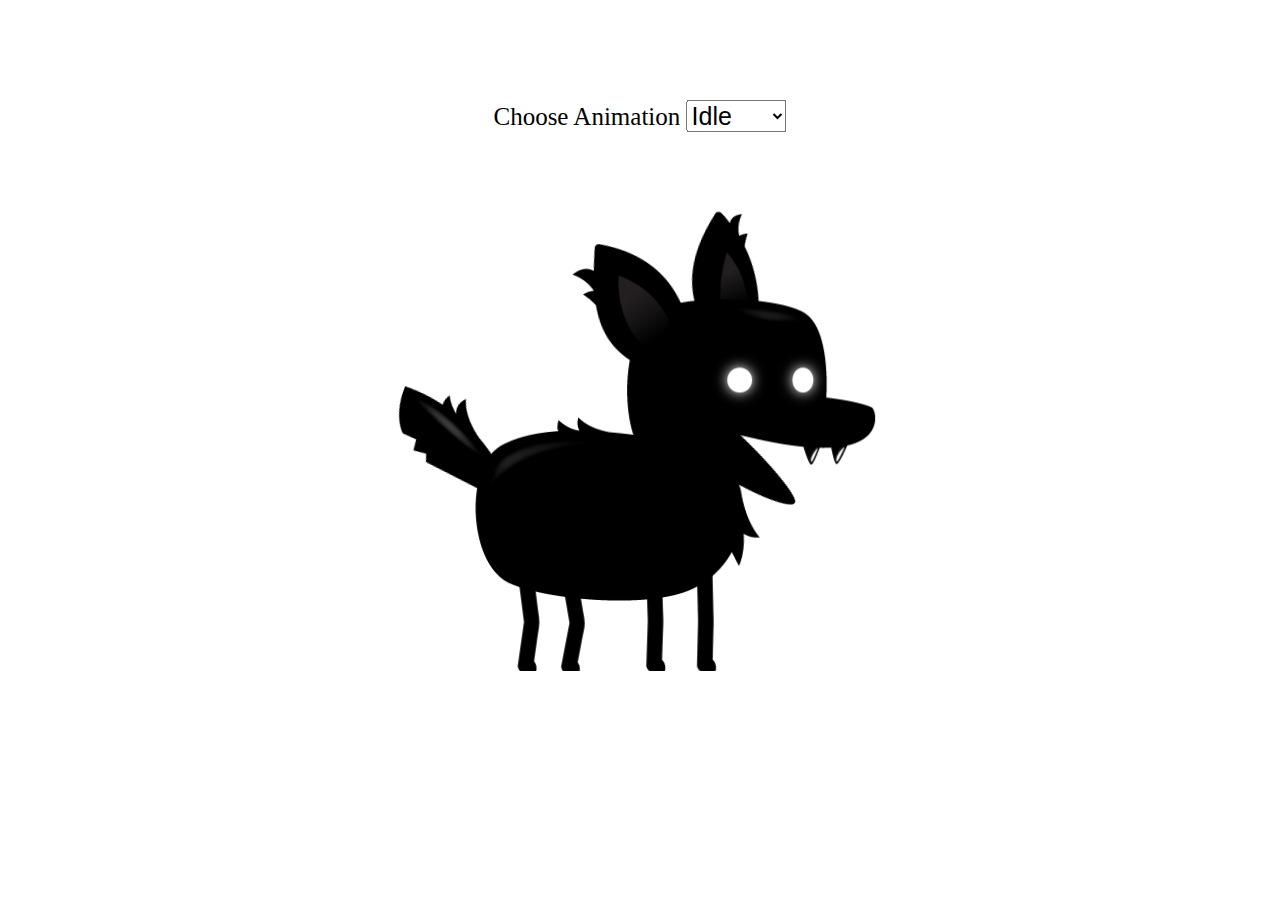
<file: project 1 - Vanilla Javascript sprite animation tecniques/index.html>
<!DOCTYPE html>
<html lang="en">
<head>
    <meta charset="UTF-8">
    <meta http-equiv="X-UA-Compatible" content="IE=edge">
    <meta name="viewport" content="width=device-width, initial-scale=1.0">
    <title>Sprite Animations</title>
    <link rel="stylesheet" href="style.css">
</head>
<body>
    <canvas id="canva1" width="600" height="600"></canvas>

    <div class="controls">
        <label for="animations">Choose Animation</label>
        <select id="animations" name="animations">
            <option value="idle">Idle</option>
            <option value="jump">Jump</option>
            <option value="fall">Fall</option>
            <option value="run">Run</option>
            <option value="dizzy">Dizzy</option>
            <option value="sit">Sit</option>
            <option value="roll">Roll</option>
            <option value="bite">Bite</option>
            <option value="ko">KO</option>
            <option value="getHit">Get Hit</option>
        </select>
    </div>

    <script src="script.js"></script>
</body>
</html>
</file>
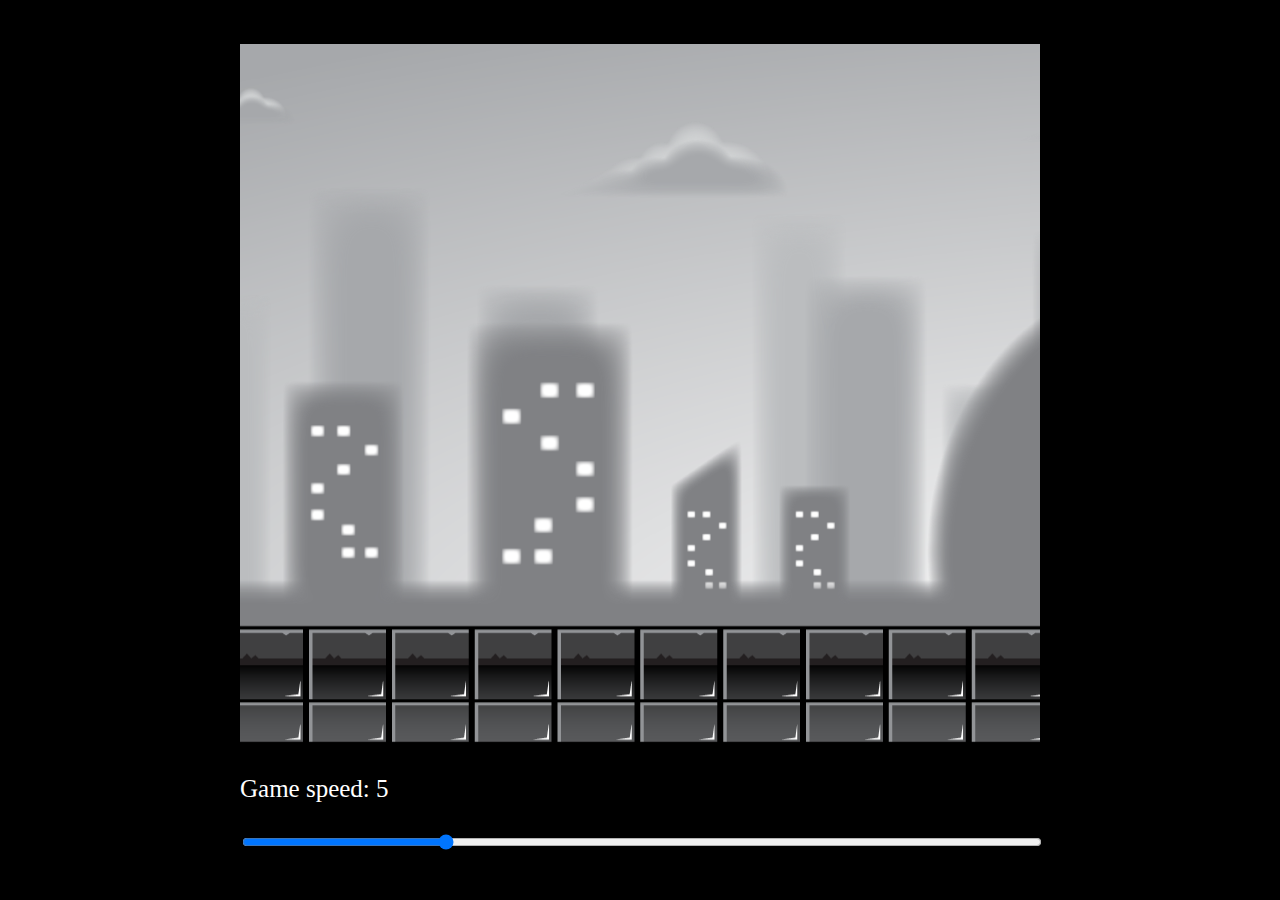
<file: project 2 - Parallax backgrouds/index.html>
<!DOCTYPE html>
<html lang="en">
<head>
    <meta charset="UTF-8">
    <meta http-equiv="X-UA-Compatible" content="IE=edge">
    <meta name="viewport" content="width=device-width, initial-scale=1.0">
    <title>Parallax backgrounds</title>
    <link rel="stylesheet" href="style.css">
</head>
<body>
    <div id="container">
        <canvas id="canvas1" width="800px" height="700px"></canvas>
        <p>Game speed: <span id="showGameSpeed"></span></p>
        <input type="range" min="0" max="20" value="5" class="slider" id="slider">
    </div>

    <script src="script.js"></script>
</body>
</html>
</file>
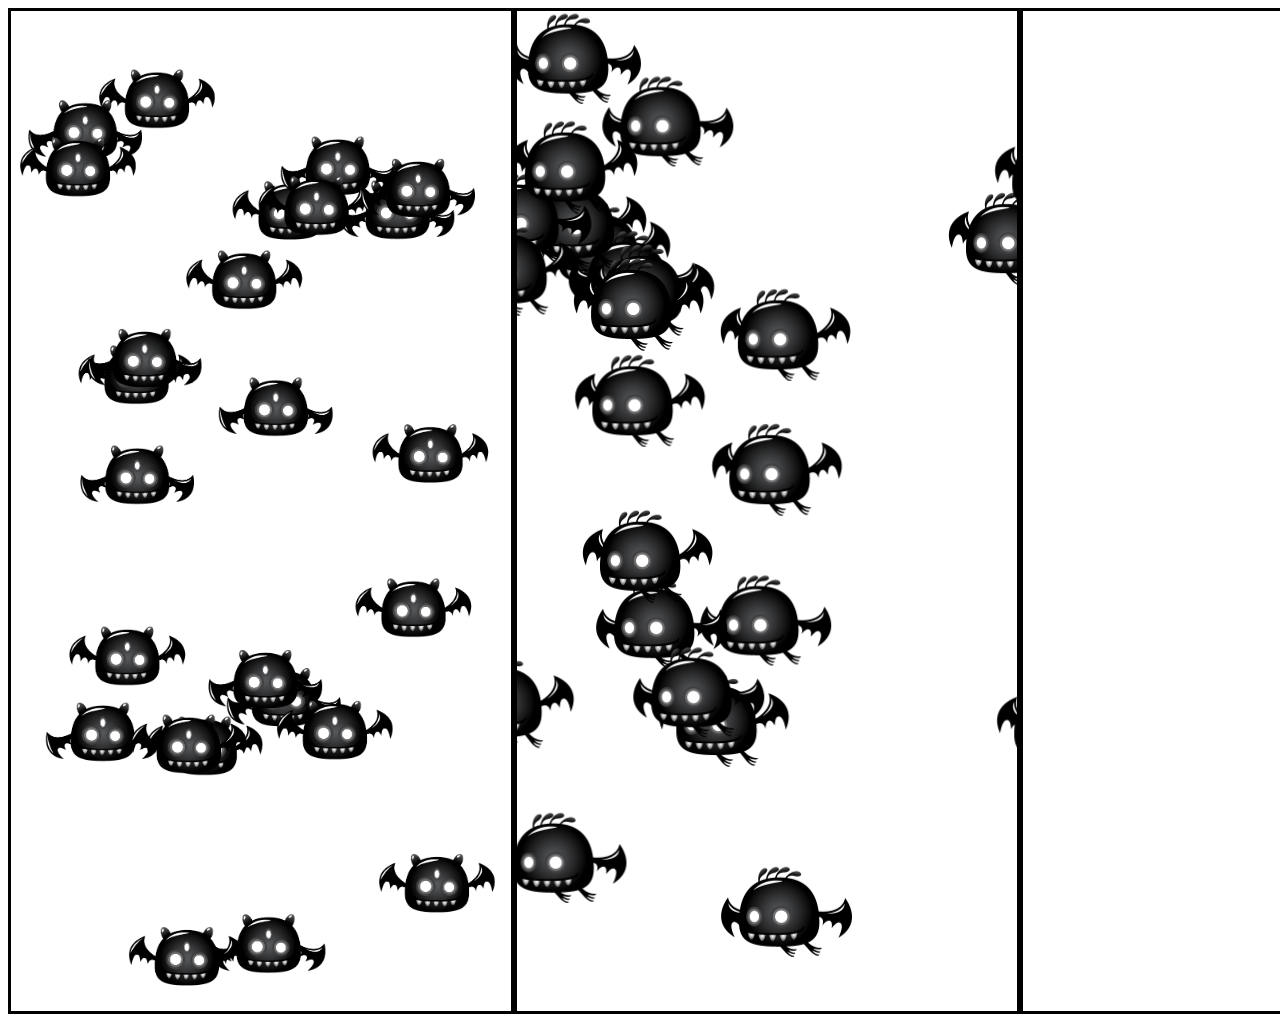
<file: project 3 - Enemy movement patterns/index.html>
<!DOCTYPE html>
<html lang="en">
<head>
    <meta charset="UTF-8">
    <meta name="viewport" content="width=device-width, initial-scale=1.0">
    <title>NPC movement animations</title>
    <link rel="stylesheet" href="style.css">
</head>
<body>
    <div>
        <canvas id="canvas1" class="canvas" width="500px" height="1000px"></canvas>
    </div>
    <div>
        <canvas id="canvas2" class="canvas" width="500px" height="1000px"></canvas>
    </div>
    <div>
        <canvas id="canvas3" class="canvas" width="500px" height="1000px"></canvas>
    </div>
    <div>
        <canvas id="canvas4" class="canvas" width="500px" height="1000px"></canvas>
    </div>

    <script src="script.js"></script>
</body>
</html>
</file>
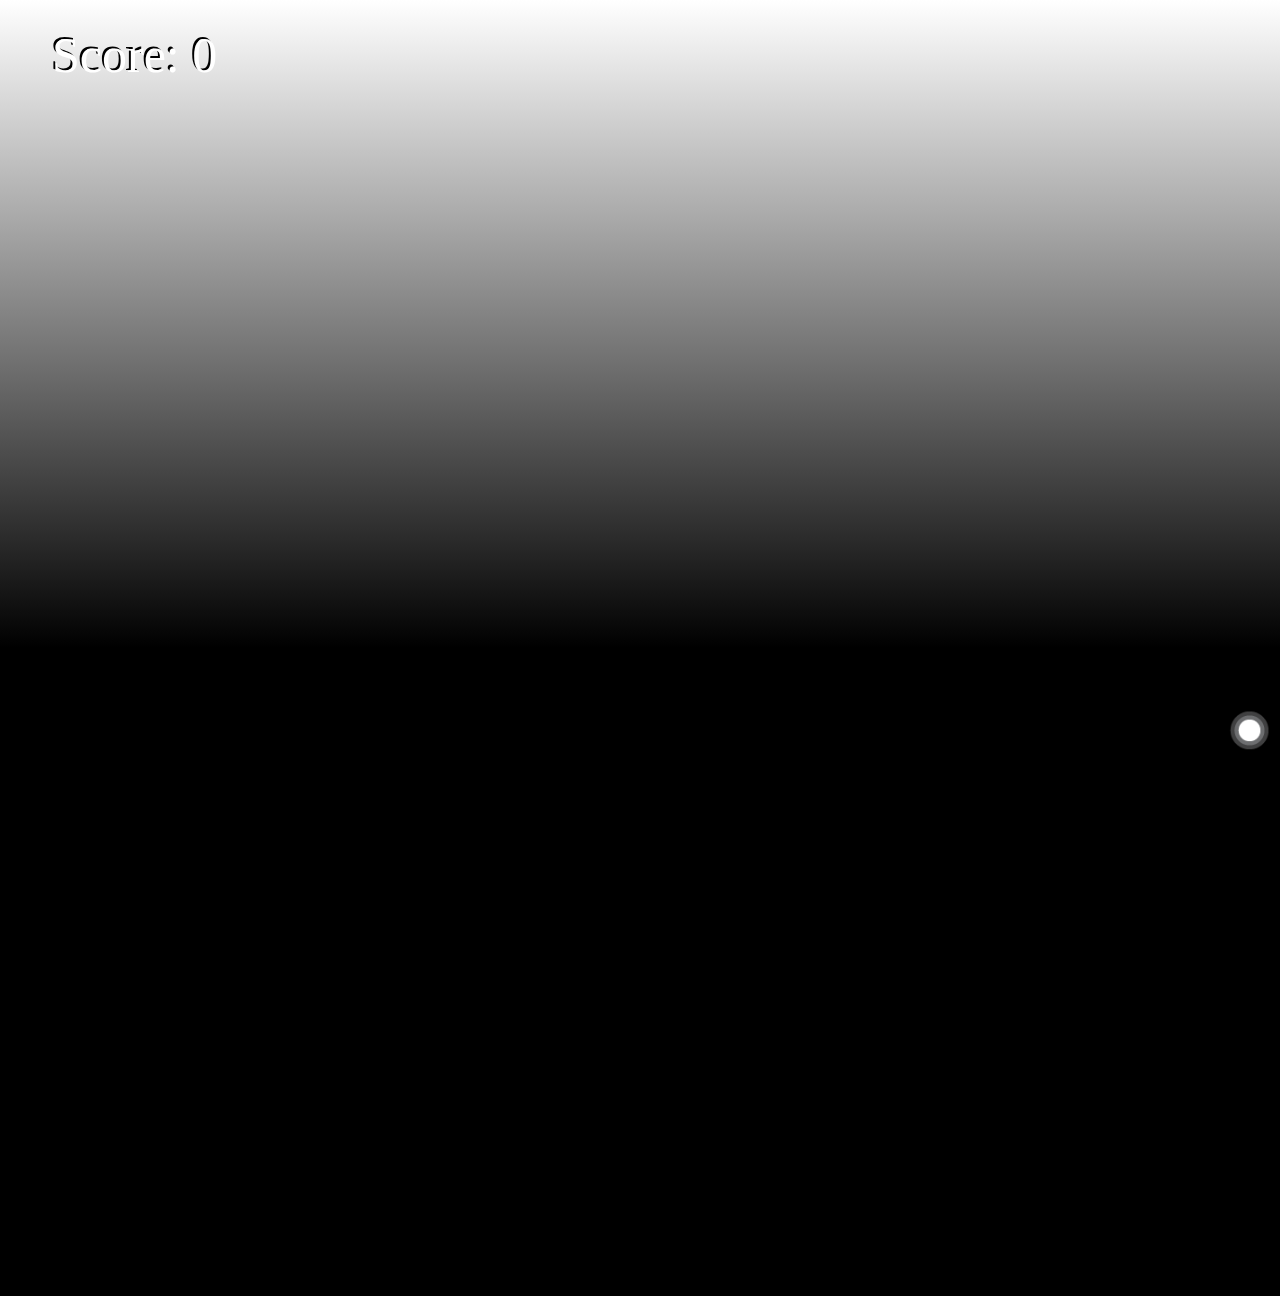
<file: project 5 - Point & click game/index.html>
<!DOCTYPE html>
<html lang="en">
<head>
    <meta charset="UTF-8">
    <meta name="viewport" content="width=device-width, initial-scale=1.0">
    <title>Point & Click Game</title>
    <link rel="stylesheet" href="style.css">
</head>
<body>
    <canvas id="collisionCanvas"></canvas>
    <canvas id="canvas1"></canvas>

    <script src="script.js"></script>
</body>
</html>
</file>
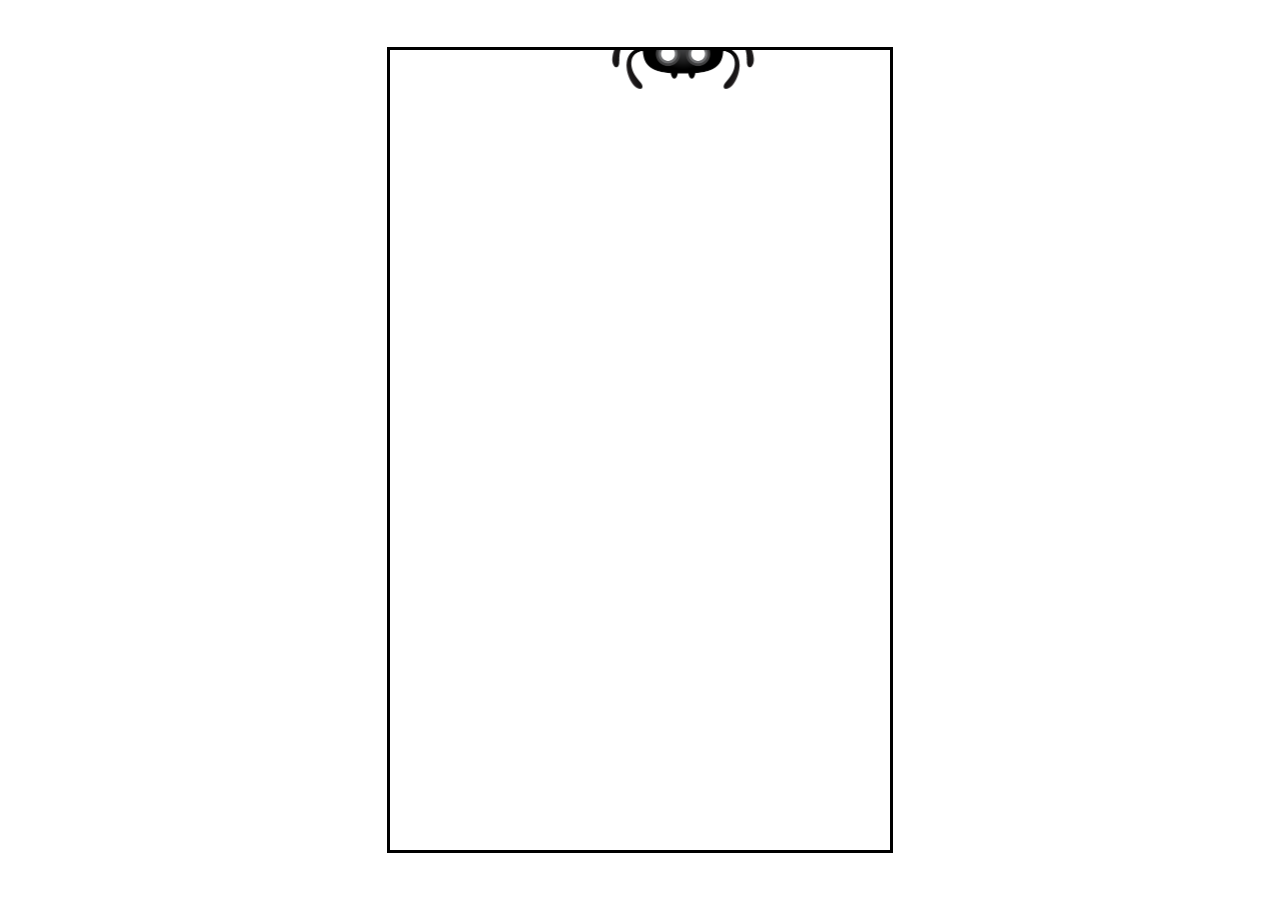
<file: project 6 - Enemy variety/index.html>
<!DOCTYPE html>
<html lang="en">
<head>
    <meta charset="UTF-8">
    <meta name="viewport" content="width=device-width, initial-scale=1.0">
    <link rel="stylesheet" href="style.css">
    <script src="index.js" defer></script>
    <title>Game</title>
</head>
<body>
    <canvas id="canvas1"></canvas>
    <img id="ghost" src="assets/sprites/enemy_ghost.png">
    <img id="spider" src="assets/sprites/enemy_spider.png">
    <img id="worm" src="assets/sprites/enemy_worm.png">
</body>
</html>
</file>
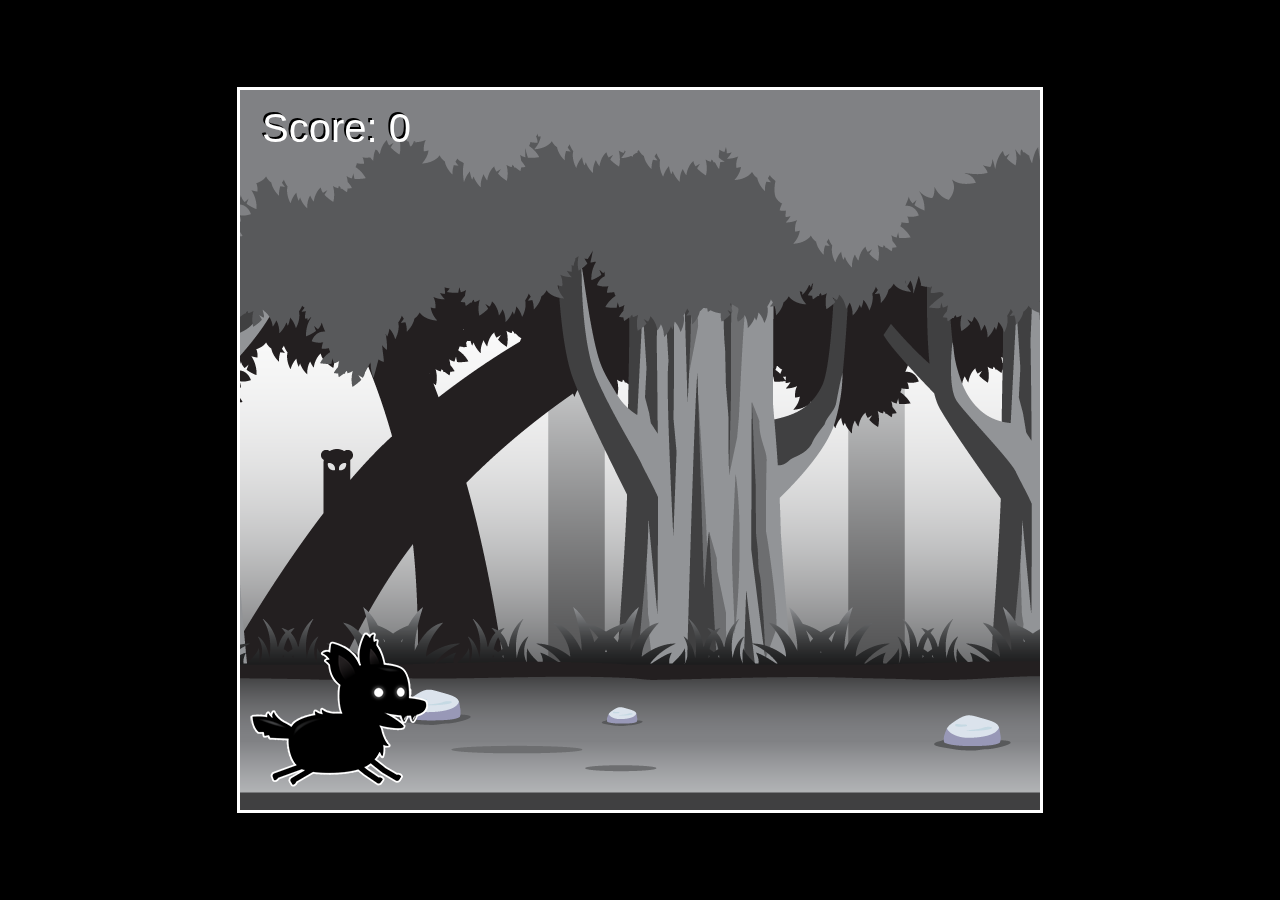
<file: project 7 - Side scroller game/index.html>
<!DOCTYPE html>
<html lang="en">
<head>
    <meta charset="UTF-8">
    <meta name="viewport" content="width=device-width, initial-scale=1.0">
    <link rel="stylesheet" href="style.css">
    <script src="script.js" defer></script>
    <title>Game</title>
</head>
<body>
    <canvas id="canvas1"></canvas>
    <img id="playerImage" src="assets/player.png">
    <img id="backgroundImage" src="assets/background_single.png">
    <img id="enemyImage" src="assets/enemy_1.png">
</body>
</html>
</file>
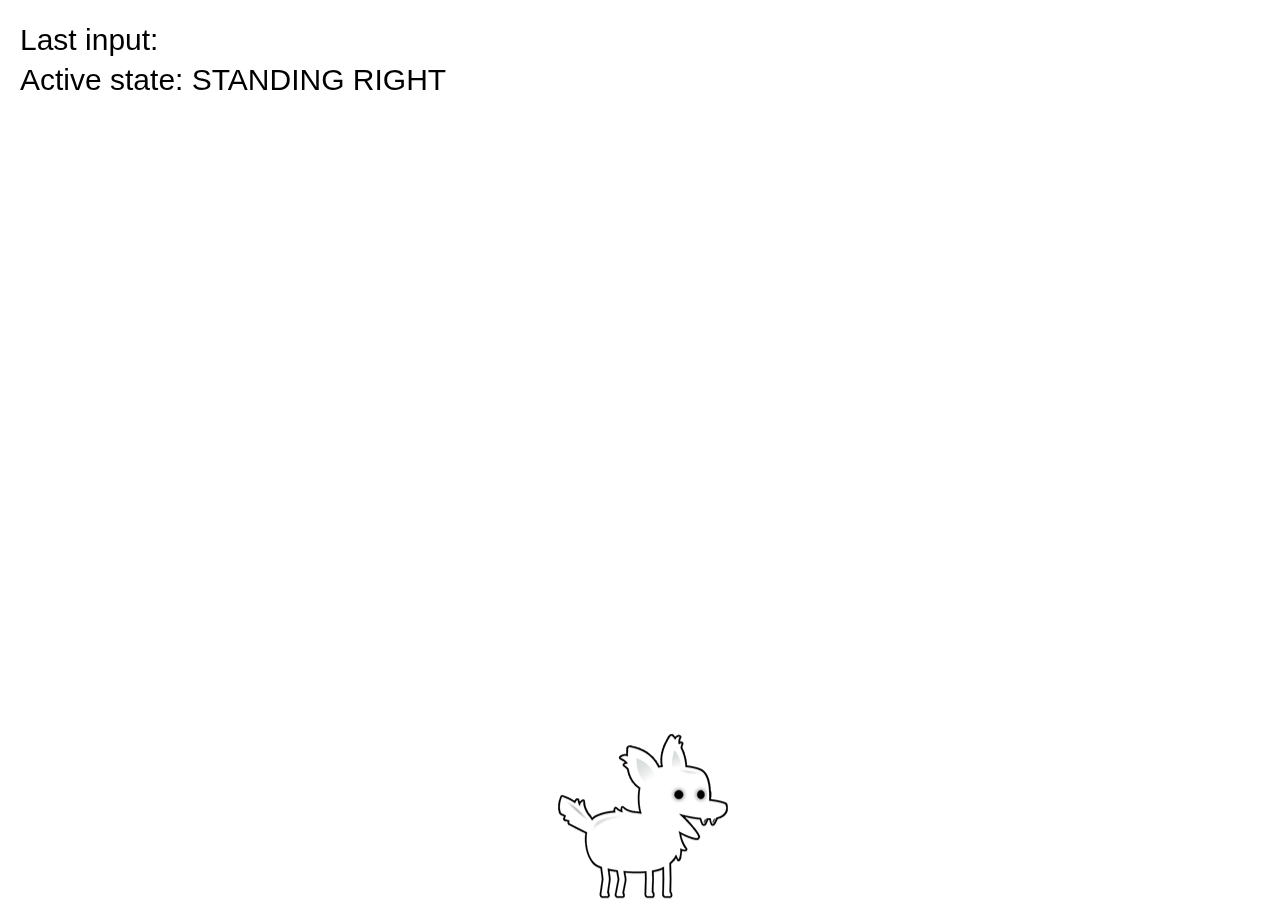
<file: project 8 - State management/index.html>
<!DOCTYPE html>
<html lang="en">
<head>
    <meta charset="UTF-8">
    <meta name="viewport" content="width=device-width, initial-scale=1.0">
    <link rel="stylesheet" href="style.css">
    <title>Game</title>
</head>
<body>
    <canvas id="canvas1"></canvas>
    <img id="dogImage" src="assets/dog.png">
    <h1 id="loading">LOADING...</h1>
    <script type="module" src="script.js"></script>
</body>
</html>
</file>
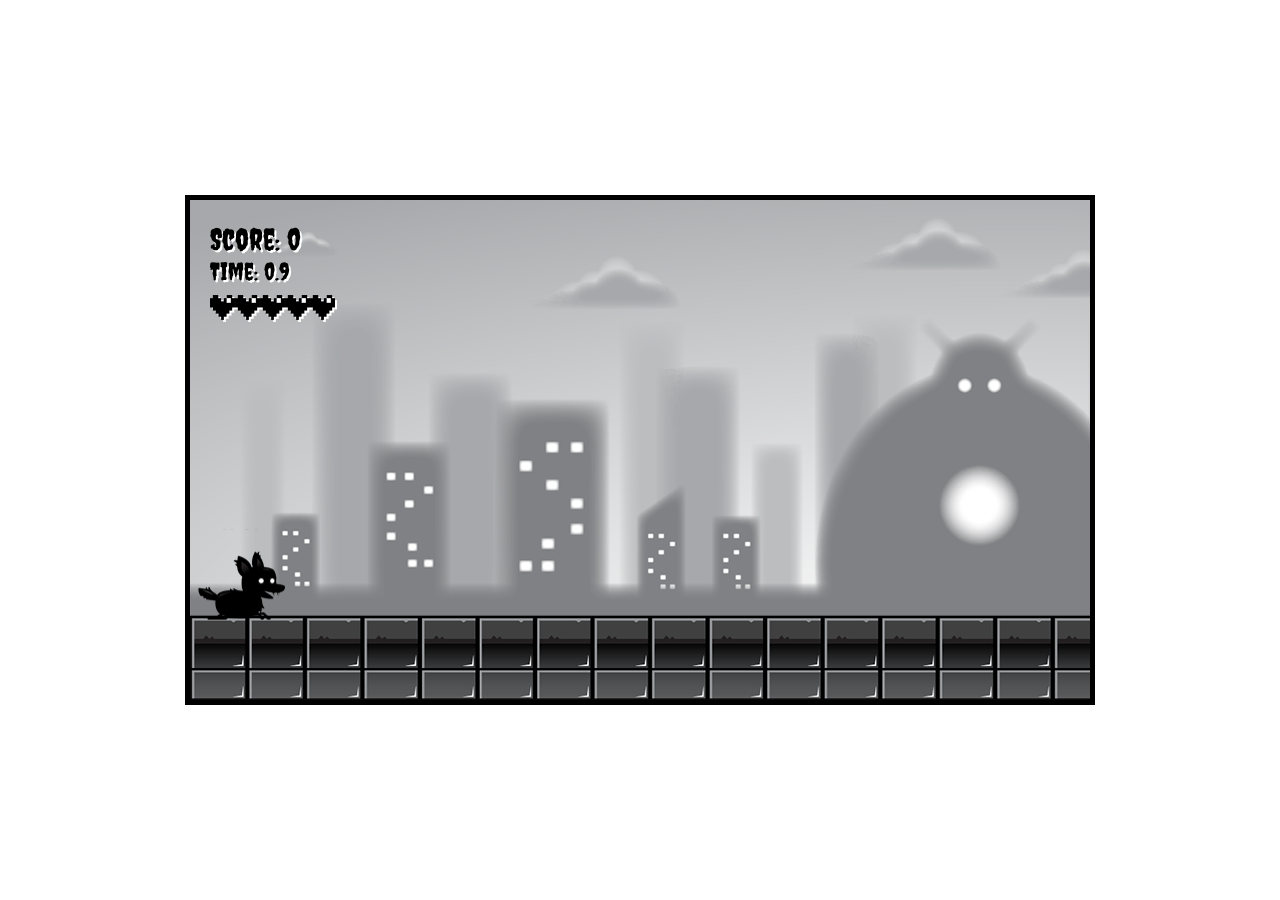
<file: project 9 - Full game/index.html>
<!DOCTYPE html>
<html lang="en">
<head>
    <meta charset="UTF-8">
    <meta name="viewport" content="width=device-width, initial-scale=1.0">
    <link rel="preconnect" href="https://fonts.googleapis.com">
    <link rel="preconnect" href="https://fonts.gstatic.com" crossorigin>
    <link href="https://fonts.googleapis.com/css2?family=Creepster&display=swap" rel="stylesheet">
    <link rel="stylesheet" href="style.css">
    <title>Game</title>
</head>
<body>
    <canvas id="canvas1"></canvas>

    <img id="player" src="assets/player.png">

    <img id="layer1" src="assets/backgrounds/city/layer-1.png">
    <img id="layer2" src="assets/backgrounds/city/layer-2.png">
    <img id="layer3" src="assets/backgrounds/city/layer-3.png">
    <img id="layer4" src="assets/backgrounds/city/layer-4.png">
    <img id="layer5" src="assets/backgrounds/city/layer-5.png">

    <img id="enemy_fly" src="assets/enemies/flying/enemy_fly.png">
    <img id="enemy_plant" src="assets/enemies/ground/enemy_plant.png">
    <img id="enemy_spider_big" src="assets/enemies/climbing/enemy_spider_big.png">

    <img id="fire" src="assets/fx/fire.png">
    <img id="collisionAnimation" src="assets/fx/boom.png">

    <img id="heart" src="assets/heart.png">

    <script type="module" src="main.js"></script>
</body>
</html>
</file>
<file: project 1 - Vanilla Javascript sprite animation tecniques/style.css>
#canva1 {
    position: absolute;
    top: 50%;
    left: 50%;
    width: 600px;
    height: 600px;
    transform: translate(-50%, -50%);
}
.controls {
    position: absolute;
    z-index: 10;
    top: 100px;
    left: 50%;
    transform: translate(-50%);
}
.controls, select, option {
    font-size: 25px;
}
</file>
<file: project 2 - Parallax backgrouds/style.css>
body {
    background: black;
}
#container {
    position: absolute;
    width: 800px;
    transform: translate(-50%, -50%);
    top: 50%;
    left: 50%;
    font-size: 25px;
}
#canvas1 {
    position: relative;
    width: 800px;
    height: 700px;
}
#slider {
    width: 100%;
}
p {
    color: white;
}
</file>
<file: project 3 - Enemy movement patterns/style.css>
body {
    display: flex;
    justify-content: space-evenly;
}
.canvas {
    border: 3px solid black;
    height: 1000px;
    width: 500px;
}
</file>
<file: project 5 - Point & click game/style.css>
body {
    background: linear-gradient(to bottom, white, black, black);
    width: 100vw;
    height: 100vw;
    overflow: hidden;
}

#canvas1 {
    position: absolute;
    top: 0;
    left: 0;
    width: 100%;
    height: 100%;
}

#collisionCanvas {
    position: absolute;
    top: 0;
    left: 0;
    width: 100%;
    height: 100%;

    opacity: 0;
}
</file>
<file: project 6 - Enemy variety/style.css>
#canvas1 {
    border: 3px solid black;
    width: 500px;
    height: 800px;
    position: absolute;
    top: 50%;
    left: 50%;
    transform: translate(-50%, -50%);
}
img {
    display: none;
    
}
</file>
<file: project 7 - Side scroller game/style.css>
body { 
    background: black;
}

img {
    display: none;
}

#canvas1 {
    border: 3px solid white;
    width: 800px;
    height: 720px;
    position: absolute;
    top: 50%;
    left: 50%;
    transform: translate(-50%, -50%);
}
</file>
<file: project 8 - State management/style.css>
* {
    margin: 0;
    padding: 0;
    box-sizing: border-box;
    font-family: 'Helvetica', cursive;
}

body { 
    overflow: hidden;
}

img {
    display: none;
}

#canvas1 {
    top: 0;
    left: 0;
}

#loading {
    position: absolute;
    top: 50%;
    width: 100%;
    text-align: center;
    font-size: 100px;
}
</file>
<file: project 9 - Full game/style.css>
* {
    margin: 0;
    padding: 0;
    box-sizing: border-box;
    font-family: 'Helvetica', cursive;
}

#canvas1 {
    border: 5px solid black;
    position: absolute;
    top: 50%;
    left: 50%;
    transform: translate(-50%, -50%);
    max-width: 100%;
    max-height: 100%;
    font-family: 'Creepster', cursive;
}

#player, #layer1, #layer2, #layer3, #layer4, #layer5, #enemy_fly, #enemy_plant, #enemy_spider_big, #fire, #collisionAnimation, #heart {
    display: none;
}
</file>
